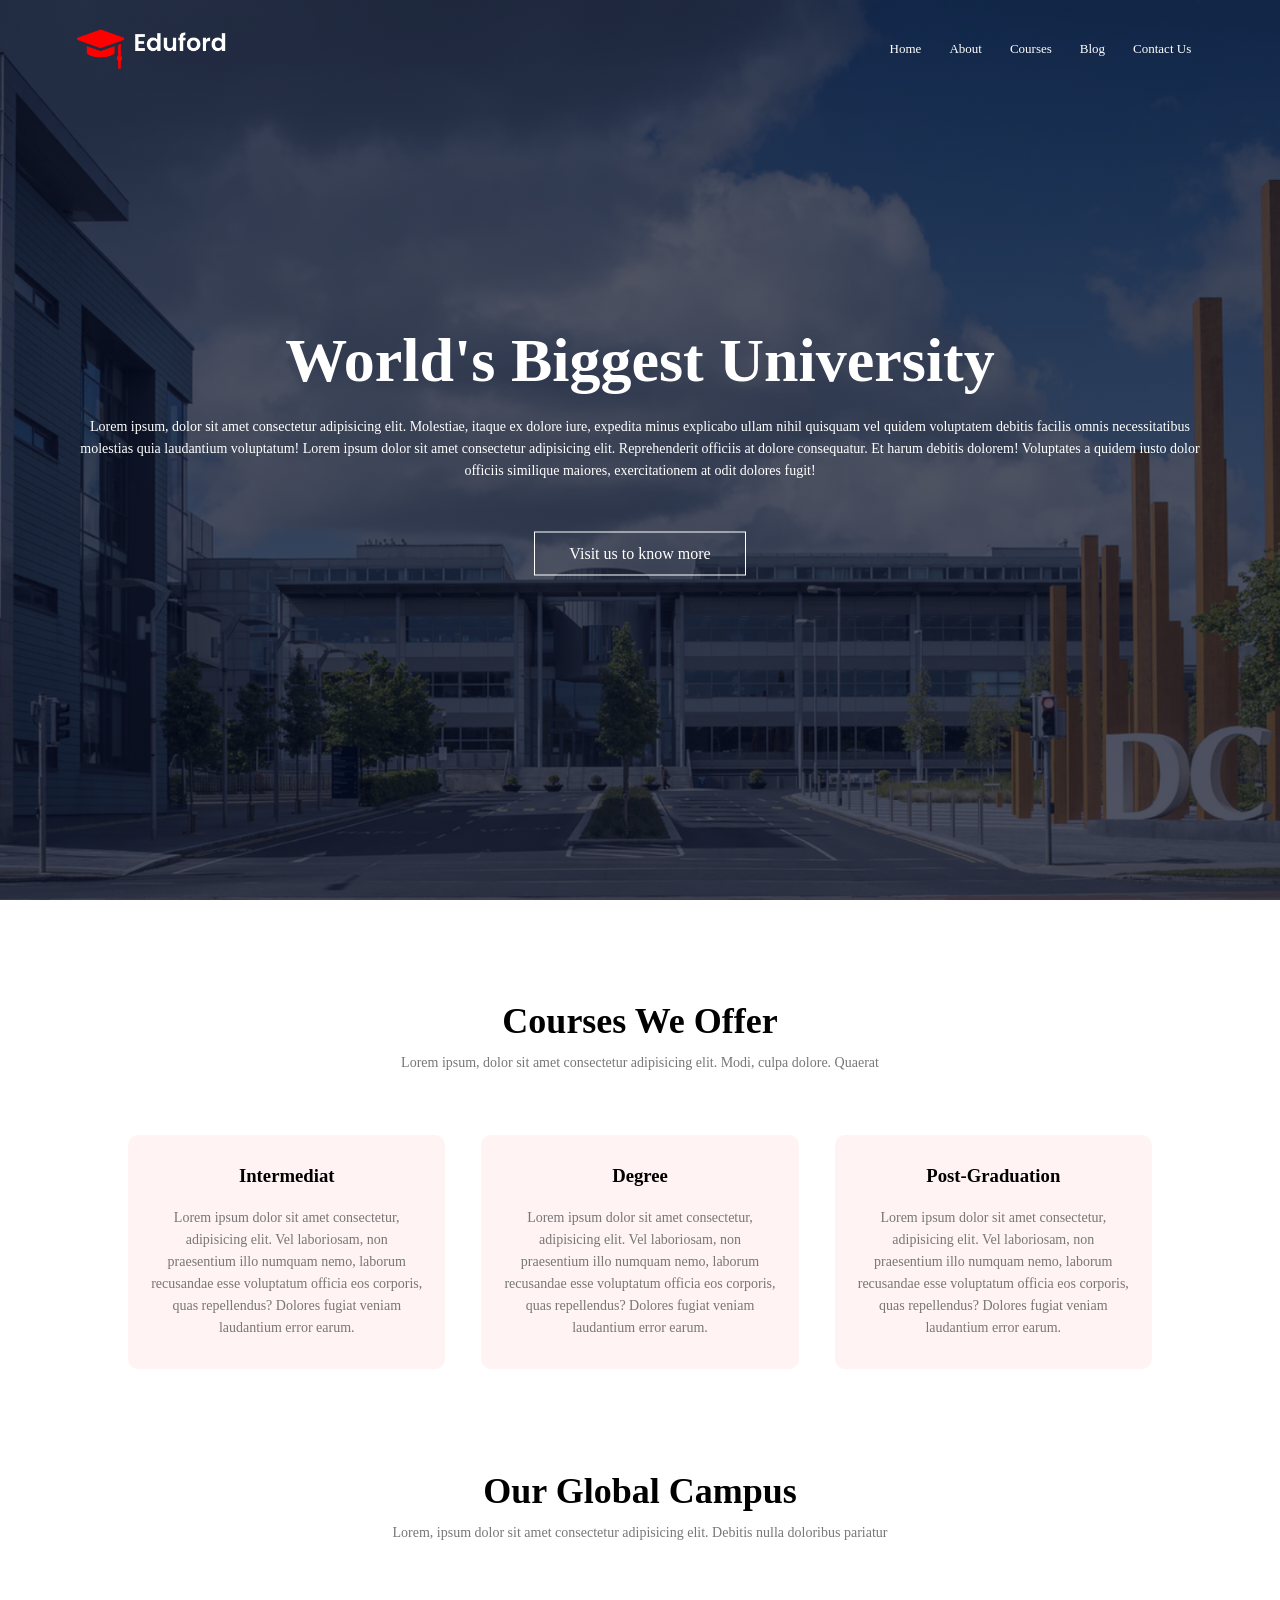
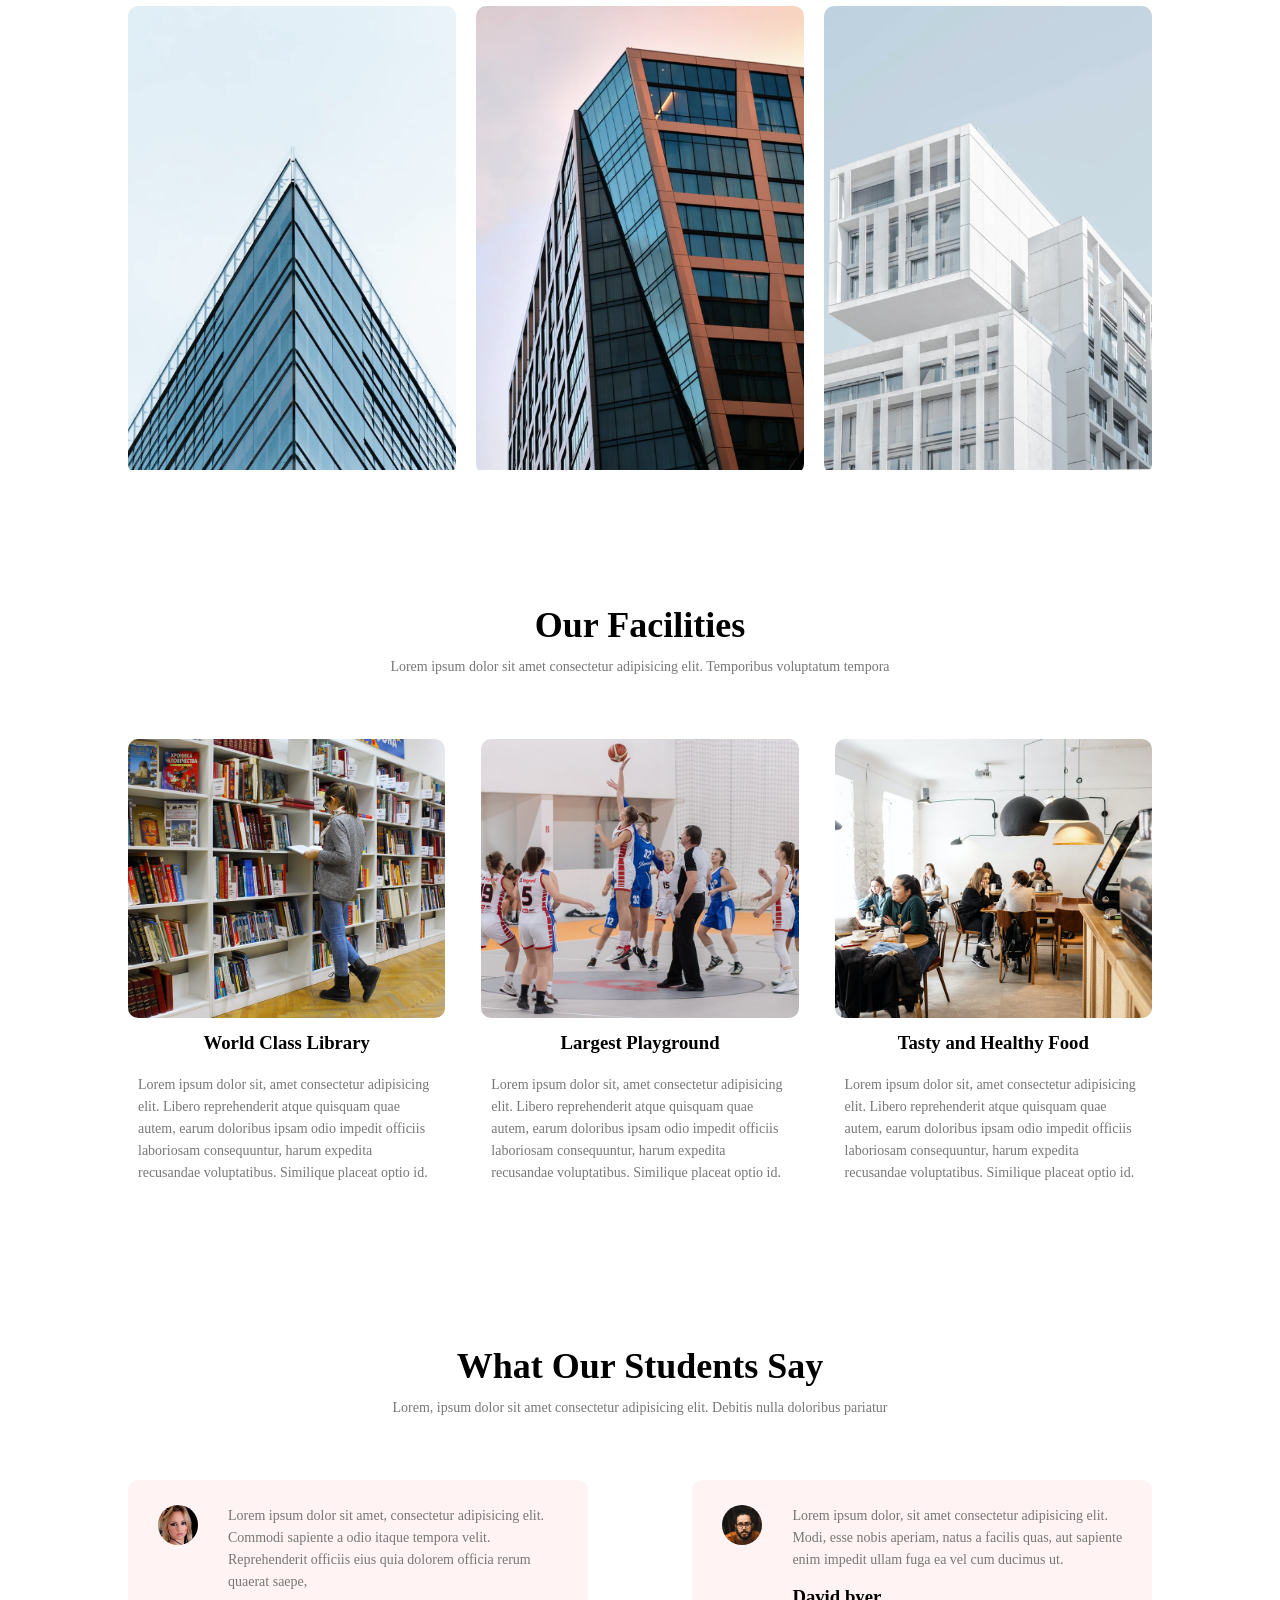
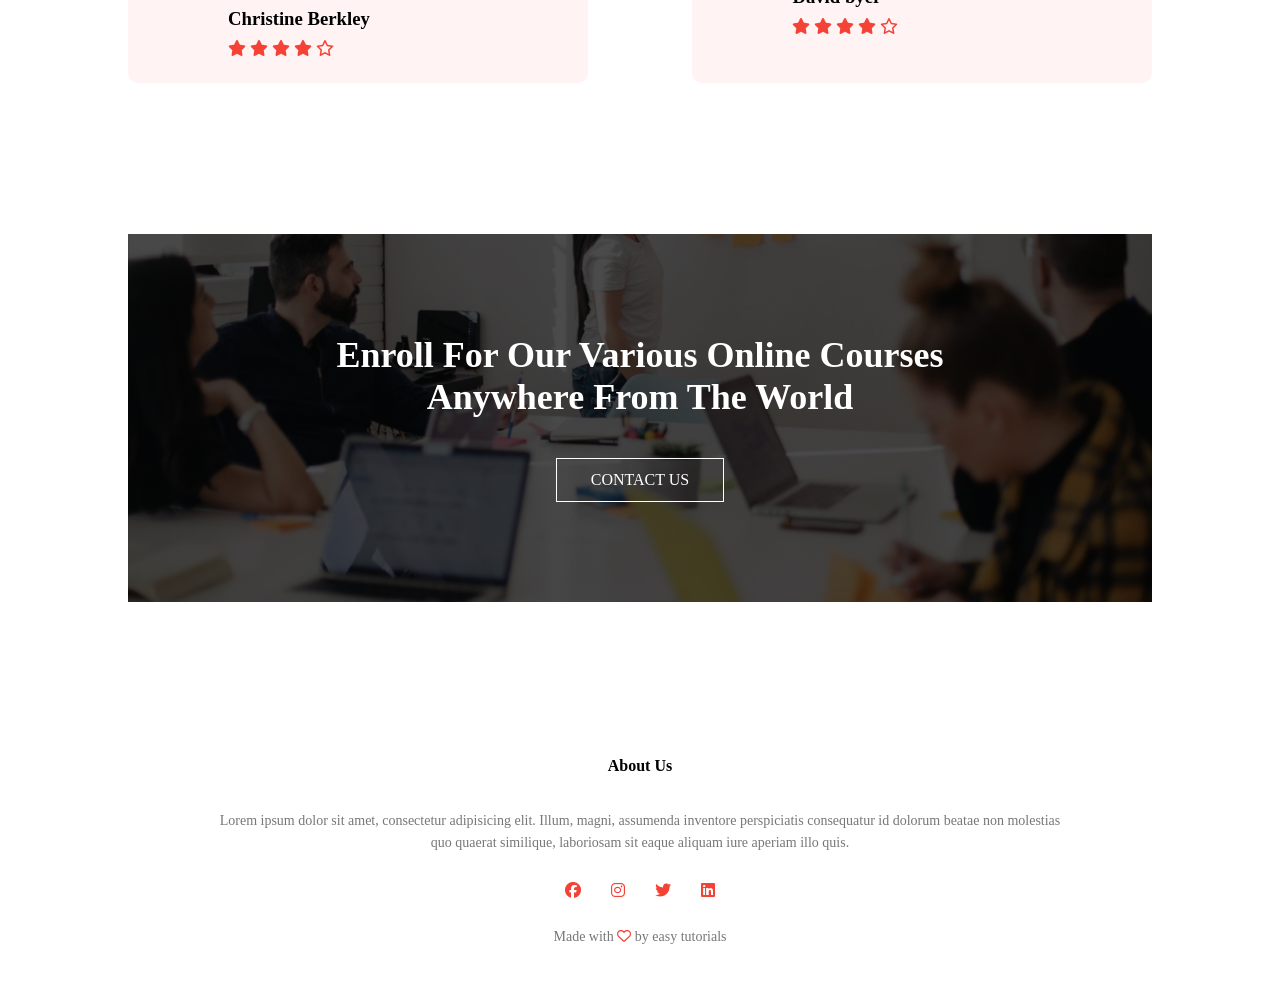
<file: index.html>
<!DOCTYPE html>
<html lang="en">
<head>
    <meta charset="UTF-8">
    <meta name="viewport" content="width=device-width, initial-scale=1.0">
    <title>Document</title>
    <link rel="stylesheet" href="https://cdnjs.cloudflare.com/ajax/libs/font-awesome/6.5.0/css/all.min.css">
    <link rel="stylesheet" href="style.css">
    
</head>
<body>
    <section class="header">
        <nav>
            <a href="index.html"><img src="./img/logo.png" alt=""></a>
            <div class="nav-links">
                 <i class="fa-solid fa-xmark" onclick="hideMenu()"></i>
                <ul>
                    <li><a href="index.html">Home</a></li>
                    <li><a href="about.html">About</a></li>
                    <li><a href="course.html">Courses</a></li>
                    <li><a href="blog.html">Blog</a></li>
                    <li><a href="contact.html">Contact Us</a></li>
                </ul>
            </div>
            <i class="fa-solid fa-bars" onclick="showMenu()"></i>
        </nav>
        <div class="text-box">
            <h1>World's Biggest University</h1>
            <p>Lorem ipsum, dolor sit amet consectetur adipisicing elit. Molestiae, itaque ex dolore iure, expedita minus explicabo ullam nihil quisquam vel quidem voluptatem debitis facilis omnis necessitatibus molestias quia laudantium voluptatum! Lorem ipsum dolor sit amet consectetur adipisicing elit. Reprehenderit officiis at dolore consequatur. Et harum debitis dolorem! Voluptates a quidem iusto dolor officiis similique maiores, exercitationem at odit dolores fugit!</p>
            <a href="" class="btn">Visit us to know more</a>
        </div>

    </section>
    <section class="courses">
        <h1>Courses We Offer</h1>
        <p>Lorem ipsum, dolor sit amet consectetur adipisicing elit. Modi, culpa dolore. Quaerat </p>
        <div class="row">
            <div class="course-col">
                <h3>Intermediat</h3>
                <p>Lorem ipsum dolor sit amet consectetur, adipisicing elit. Vel laboriosam, non praesentium illo numquam nemo, laborum recusandae esse voluptatum officia eos corporis, quas repellendus? Dolores fugiat veniam laudantium error earum.</p>
            </div>
            <div class="course-col">
                <h3>Degree</h3>
                <p>Lorem ipsum dolor sit amet consectetur, adipisicing elit. Vel laboriosam, non praesentium illo numquam nemo, laborum recusandae esse voluptatum officia eos corporis, quas repellendus? Dolores fugiat veniam laudantium error earum.</p>
            </div>
            <div class="course-col">
                <h3>Post-Graduation</h3>
                <p>Lorem ipsum dolor sit amet consectetur, adipisicing elit. Vel laboriosam, non praesentium illo numquam nemo, laborum recusandae esse voluptatum officia eos corporis, quas repellendus? Dolores fugiat veniam laudantium error earum.</p>
            </div>
        </div>
    </section>
    <section class="campus">
        <h1>Our Global Campus</h1>
        <p>Lorem, ipsum dolor sit amet consectetur adipisicing elit. Debitis nulla doloribus pariatur</p>
        <div class="row">
            <div class="campus-col">
                <img src="./img/london.png" alt="">
                <div class="layer">
                    <h3>LONDON</h3>
                </div>
            </div>
            <div class="campus-col">
                <img src="./img/newyork.png" alt="">
                <div class="layer">
                    <h3>NEW YORK</h3>
                </div>
            </div>
            <div class="campus-col">
                <img src="./img/washington.png" alt="">
                <div class="layer">
                    <h3>WASHINGTON</h3>
                </div>
            </div>
        </div>
    </section>
    <section class="facilities">
        <h1>Our Facilities</h1>
        <p>Lorem ipsum dolor sit amet consectetur adipisicing elit. Temporibus voluptatum tempora </p>

        <div class="row">
            <div class="facilities-col">
                <img src="./img/library.png" alt="">
                <h3>World Class Library</h3>
                <p>Lorem ipsum dolor sit, amet consectetur adipisicing elit. Libero reprehenderit atque quisquam quae autem, earum doloribus ipsam odio impedit officiis laboriosam consequuntur, harum expedita recusandae voluptatibus. Similique placeat optio id.</p>
            </div>
            <div class="facilities-col">
                <img src="./img/basketball.png" alt="">
                <h3>Largest Playground</h3>
                <p>Lorem ipsum dolor sit, amet consectetur adipisicing elit. Libero reprehenderit atque quisquam quae autem, earum doloribus ipsam odio impedit officiis laboriosam consequuntur, harum expedita recusandae voluptatibus. Similique placeat optio id.</p>
            </div>
            <div class="facilities-col">
                <img src="./img/cafeteria.png" alt="">
                <h3>Tasty and Healthy Food</h3>
                <p>Lorem ipsum dolor sit, amet consectetur adipisicing elit. Libero reprehenderit atque quisquam quae autem, earum doloribus ipsam odio impedit officiis laboriosam consequuntur, harum expedita recusandae voluptatibus. Similique placeat optio id.</p>
            </div>
        </div>
    </section>
    <section class="testimonial">
          <h1>What Our Students Say</h1>
        <p>Lorem, ipsum dolor sit amet consectetur adipisicing elit. Debitis nulla doloribus pariatur</p>
        <div class="row">
            <div class="testimonial-col">
                <img src="./img/user1.jpg" alt="">
                <div>
                    <p>Lorem ipsum dolor sit amet, consectetur adipisicing elit. Commodi sapiente a odio itaque tempora velit. Reprehenderit officiis eius quia dolorem officia rerum quaerat saepe,</p>
                    <h3>Christine Berkley</h3>
                    <i class="fa-solid fa-star"></i>
                    <i class="fa-solid fa-star"></i>
                    <i class="fa-solid fa-star"></i>
                    <i class="fa-solid fa-star"></i>
                    <i class="fa-regular fa-star"></i>
                </div>
                
            </div>
            <div class="testimonial-col">
                <img src="./img/user2.jpg" alt="">
                <div>
                    <p>Lorem ipsum dolor, sit amet consectetur adipisicing elit. Modi, esse nobis aperiam, natus a facilis quas, aut sapiente enim impedit ullam fuga ea vel cum ducimus ut.</p>
                    <h3>David byer</h3>
                     <i class="fa-solid fa-star"></i>
                    <i class="fa-solid fa-star"></i>
                    <i class="fa-solid fa-star"></i>
                    <i class="fa-solid fa-star"></i>
                    <i class="fa-regular fa-star"></i>
                </div> 
            </div>
        </div>
    </section>
    <section class="cta">
        <h1>Enroll For Our Various Online Courses <br>Anywhere From The World</h1>
        <a href="" class="btn">CONTACT US</a>
    </section>
    <section class="footer">
        <h4>About Us</h4>
        <p>Lorem ipsum dolor sit amet, consectetur adipisicing elit. Illum, magni, assumenda inventore perspiciatis consequatur id dolorum beatae non molestias <br> quo quaerat similique, laboriosam sit eaque aliquam iure aperiam illo quis.</p>
        <div class="icons"> 
            <i class="fa-brands fa-facebook"></i>
            <i class="fa-brands fa-instagram"></i>
            <i class="fa-brands fa-twitter"></i>
            <i class="fa-brands fa-linkedin"></i>
        </div>
        <p>Made with <i class="fa-regular fa-heart"></i> by easy tutorials</p>

    </section>
    <script>
    var navLinks = document.querySelector(".nav-links");

    function showMenu(){
        navLinks.style.right = "0";
    }

    function hideMenu(){
        navLinks.style.right = "-200px";
    }
</script>
    
</body>
</html>
</file>
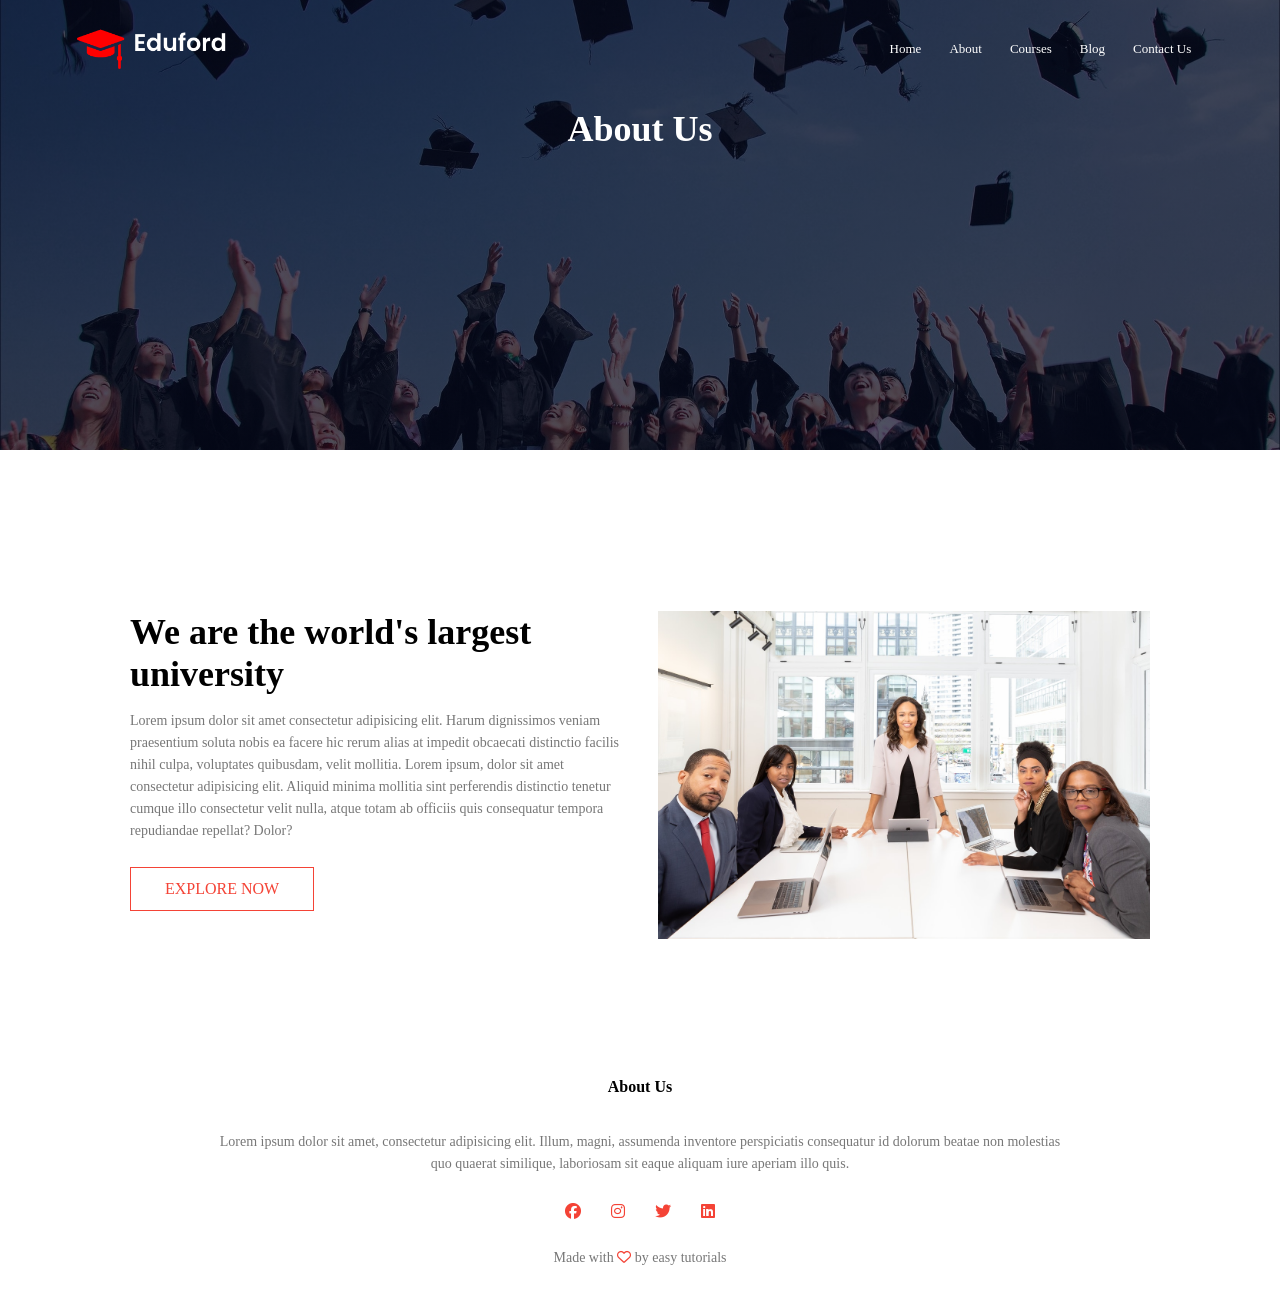
<file: about.html>
<!DOCTYPE html>
<html lang="en">
<head>
    <meta charset="UTF-8">
    <meta name="viewport" content="width=device-width, initial-scale=1.0">
    <title>Document</title>
    <link rel="stylesheet" href="https://cdnjs.cloudflare.com/ajax/libs/font-awesome/6.5.0/css/all.min.css">
    <link rel="stylesheet" href="style.css">
</head>
<body>
    <section class="sub-header">
        <nav>
            <a href="index.html"><img src="./img/logo.png" alt=""></a>
            <div class="nav-links">
                 <i class="fa-solid fa-xmark" onclick="hideMenu()"></i>
                <ul>
                    <li><a href="index.html">Home</a></li>
                    <li><a href="about.html">About</a></li>
                    <li><a href="course.html">Courses</a></li>
                    <li><a href="blog.html">Blog</a></li>
                    <li><a href="contact.html">Contact Us</a></li>
                </ul>
            </div>
            <i class="fa-solid fa-bars" onclick="showMenu()"></i>
        </nav>
       <h1>About Us</h1>

    </section>

    <section class="about-us">
        <div class="row">
            <div class="about-col">
                <h1>We are the world's largest university</h1>
                <p>Lorem ipsum dolor sit amet consectetur adipisicing elit. Harum dignissimos veniam praesentium soluta nobis ea facere hic rerum alias at impedit obcaecati distinctio facilis nihil culpa, voluptates quibusdam, velit mollitia. Lorem ipsum, dolor sit amet consectetur adipisicing elit. Aliquid minima mollitia sint perferendis distinctio tenetur cumque illo consectetur velit nulla, atque totam ab officiis quis consequatur tempora repudiandae repellat? Dolor?</p>
                <a href="" class="btn red-btn">EXPLORE NOW</a>
            </div>
            <div class="about-col">
                <img src="./img/about.jpg" alt="">
            </div>
        </div>
    </section>

      <section class="footer">
        <h4>About Us</h4>
        <p>Lorem ipsum dolor sit amet, consectetur adipisicing elit. Illum, magni, assumenda inventore perspiciatis consequatur id dolorum beatae non molestias <br> quo quaerat similique, laboriosam sit eaque aliquam iure aperiam illo quis.</p>
        <div class="icons"> 
            <i class="fa-brands fa-facebook"></i>
            <i class="fa-brands fa-instagram"></i>
            <i class="fa-brands fa-twitter"></i>
            <i class="fa-brands fa-linkedin"></i>
        </div>
        <p>Made with <i class="fa-regular fa-heart"></i> by easy tutorials</p>

    </section>

     <script>
    var navLinks = document.querySelector(".nav-links");

    function showMenu(){
        navLinks.style.right = "0";
    }

    function hideMenu(){
        navLinks.style.right = "-200px";
    }
</script>
    
    
</body>
</html>
</file>
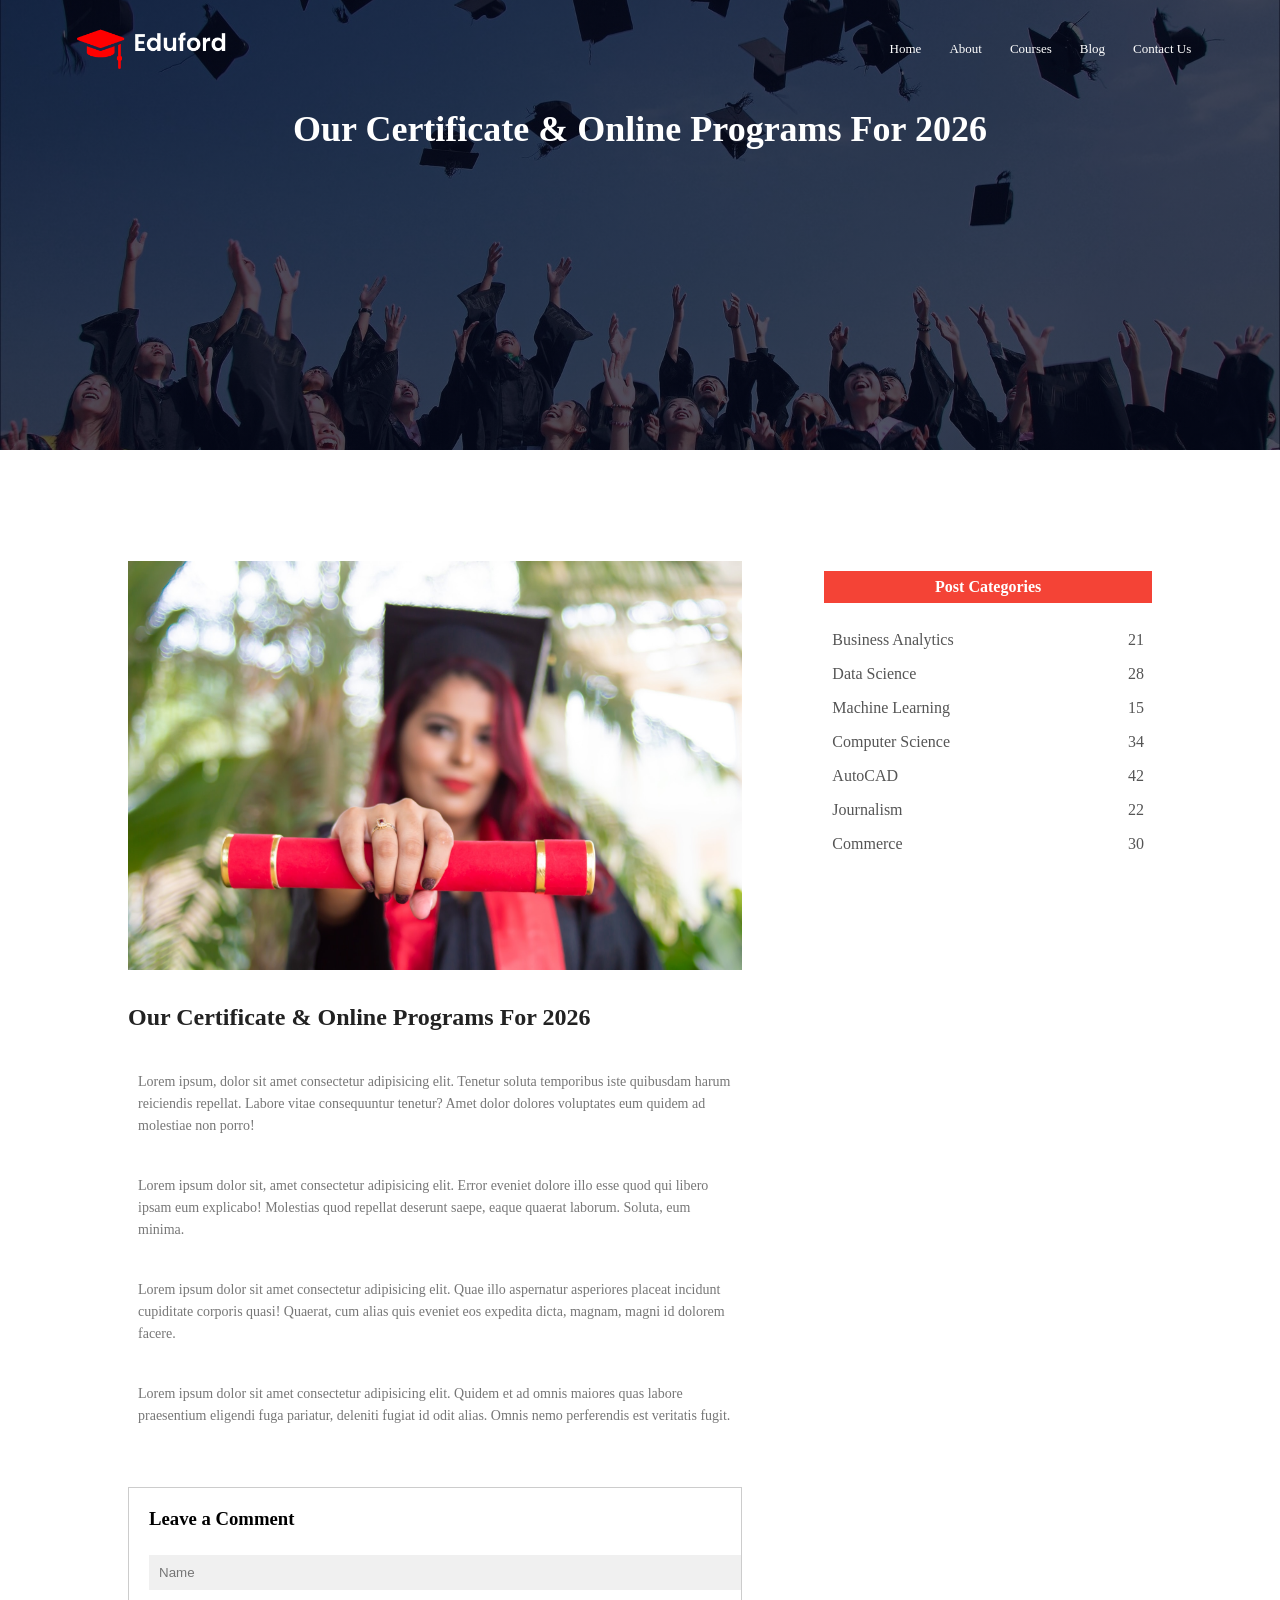
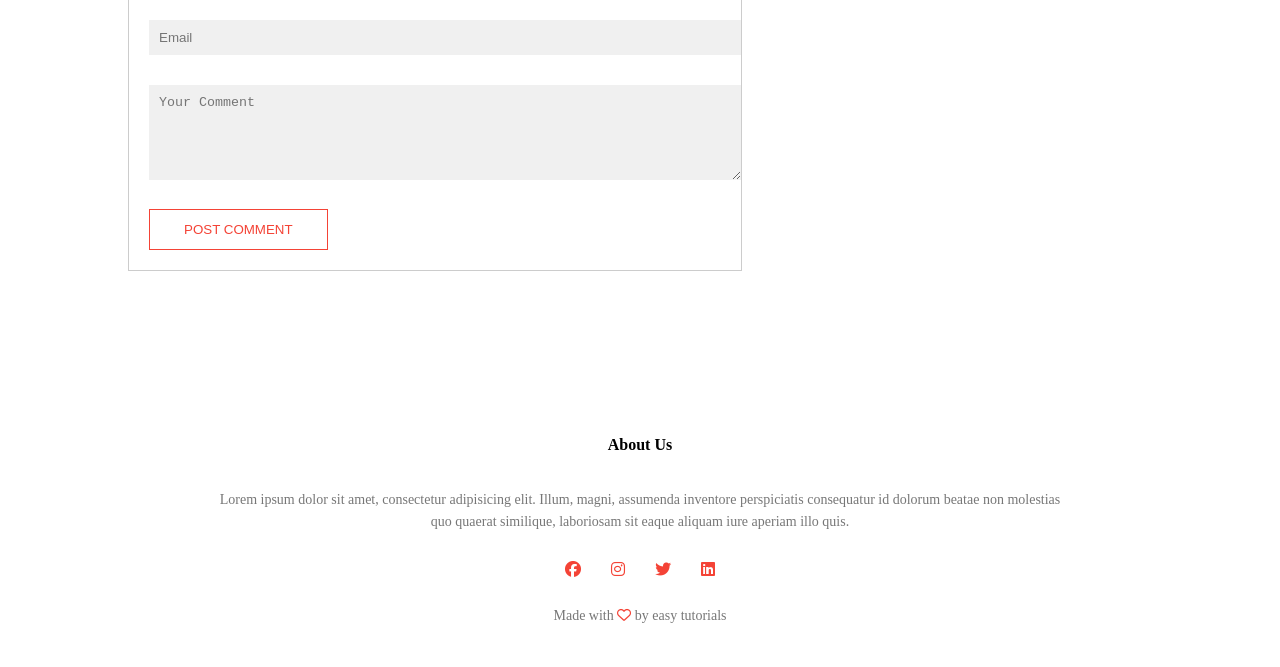
<file: blog.html>
<!DOCTYPE html>
<html lang="en">
<head>
    <meta charset="UTF-8">
    <meta name="viewport" content="width=device-width, initial-scale=1.0">
    <title>Document</title>
    <link rel="stylesheet" href="https://cdnjs.cloudflare.com/ajax/libs/font-awesome/6.5.0/css/all.min.css">
    <link rel="stylesheet" href="style.css">
</head>
<body>
     <section class="sub-header">
        <nav>
            <a href="index.html"><img src="./img/logo.png" alt=""></a>
            <div class="nav-links">
                 <i class="fa-solid fa-xmark" onclick="hideMenu()"></i>
                <ul>
                    <li><a href="index.html">Home</a></li>
                    <li><a href="about.html">About</a></li>
                    <li><a href="course.html">Courses</a></li>
                    <li><a href="blog.html">Blog</a></li>
                    <li><a href="contact.html">Contact Us</a></li>
                </ul>
            </div>
            <i class="fa-solid fa-bars" onclick="showMenu()"></i>
        </nav>
       <h1>Our Certificate & Online Programs For 2026</h1>
    </section>
     <section class="blog-content">
        <div class="row">
            <div class="blog-left">
                <img src="./img/certificate.jpg" alt="">
                <h2>Our Certificate & Online Programs For 2026</h2>
                <p>Lorem ipsum, dolor sit amet consectetur adipisicing elit. Tenetur soluta temporibus iste quibusdam harum reiciendis repellat. Labore vitae consequuntur tenetur? Amet dolor dolores voluptates eum quidem ad molestiae non porro!</p>
                <br>
                <p>Lorem ipsum dolor sit, amet consectetur adipisicing elit. Error eveniet dolore illo esse quod qui libero ipsam eum explicabo! Molestias quod repellat deserunt saepe, eaque quaerat laborum. Soluta, eum minima.</p>
                <br>
                <p>Lorem ipsum dolor sit amet consectetur adipisicing elit. Quae illo aspernatur asperiores placeat incidunt cupiditate corporis quasi! Quaerat, cum alias quis eveniet eos expedita dicta, magnam, magni id dolorem facere.</p>
                <br>
                <p>Lorem ipsum dolor sit amet consectetur adipisicing elit. Quidem et ad omnis maiores quas labore praesentium eligendi fuga pariatur, deleniti fugiat id odit alias. Omnis nemo perferendis est veritatis fugit.</p>


                <div class="comment-box">
                    <h3>Leave a Comment</h3>
                    <form class="comment-form">
                        <input type="text" placeholder="Name">
                        <input type="email" placeholder="Email">
                        <textarea rows="5" placeholder="Your Comment"></textarea>
                        <button type="submit" class="btn red-btn">POST COMMENT</button>
                    </form>
                </div>
            </div>
            <div class="blog-right">
                <h3>Post Categories</h3>
                <div>
                    <span>Business Analytics</span>
                    <span>21</span>
                </div>
        
                <div>
                    <span>Data Science</span>
                    <span>28</span>
                </div>
                <div>
                    <span>Machine Learning</span>
                    <span>15</span>
                </div>
                <div>
                    <span>Computer Science</span>
                    <span>34</span>
                </div>
                <div>
                    <span>AutoCAD</span>
                    <span>42</span>
                </div>
                 <div>
                    <span>Journalism</span>
                    <span>22</span>
                </div>
                 <div>
                    <span>Commerce</span>
                    <span>30</span>
                </div>
                
            </div>
        </div>
    </section>

      <section class="footer">
        <h4>About Us</h4>
        <p>Lorem ipsum dolor sit amet, consectetur adipisicing elit. Illum, magni, assumenda inventore perspiciatis consequatur id dolorum beatae non molestias <br> quo quaerat similique, laboriosam sit eaque aliquam iure aperiam illo quis.</p>
        <div class="icons"> 
            <i class="fa-brands fa-facebook"></i>
            <i class="fa-brands fa-instagram"></i>
            <i class="fa-brands fa-twitter"></i>
            <i class="fa-brands fa-linkedin"></i>
        </div>
        <p>Made with <i class="fa-regular fa-heart"></i> by easy tutorials</p>

    </section>
   

     <script>
    var navLinks = document.querySelector(".nav-links");

    function showMenu(){
        navLinks.style.right = "0";
    }

    function hideMenu(){
        navLinks.style.right = "-200px";
    }
    </script>

    
</body>
</html>
</file>
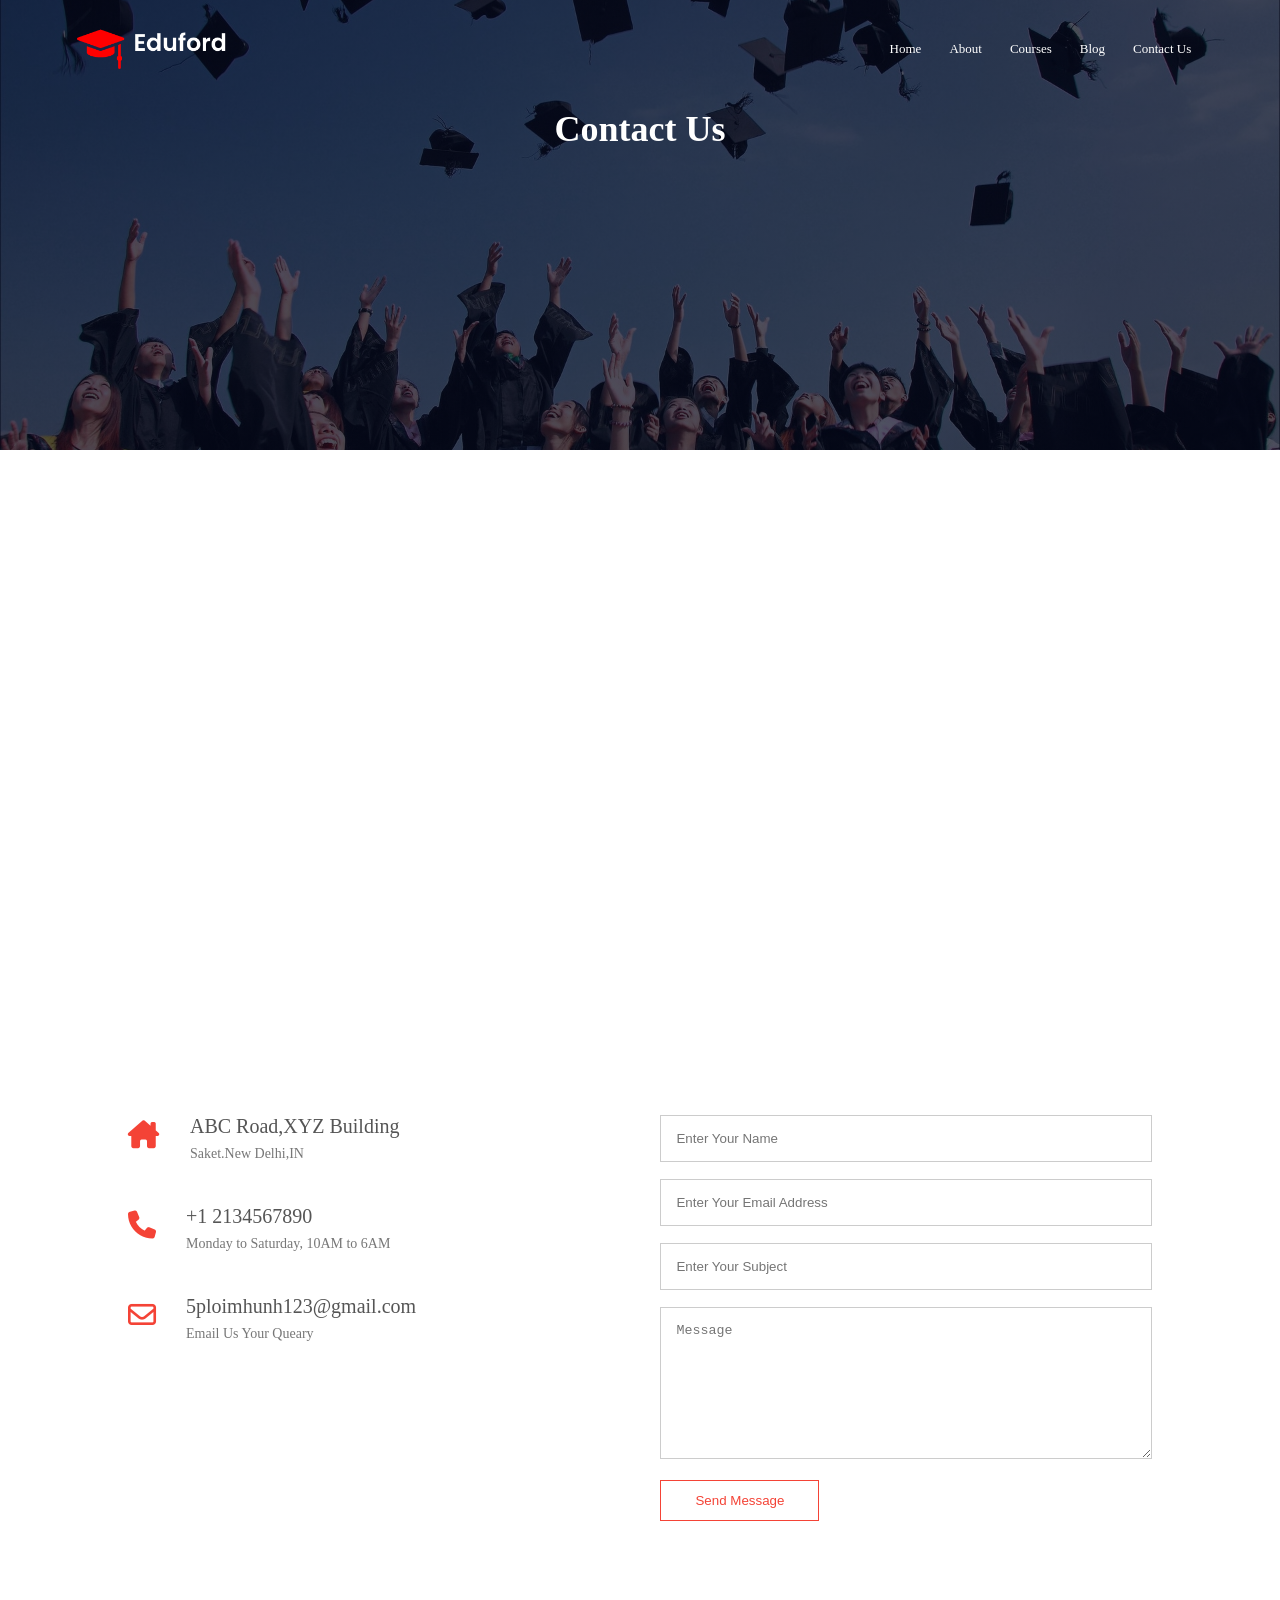
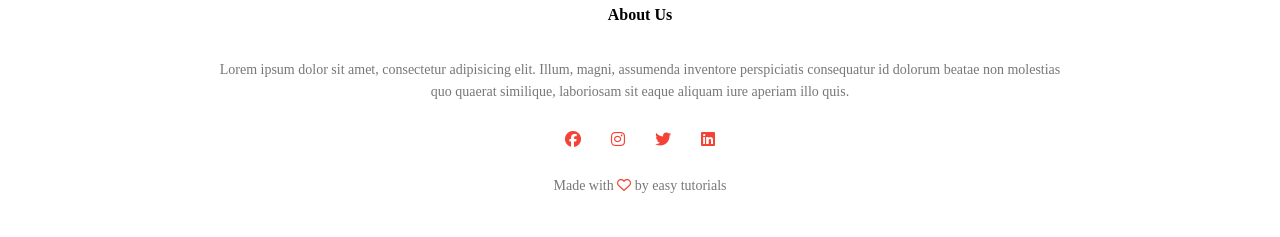
<file: contact.html>
<!DOCTYPE html>
<html lang="en">
<head>
    <meta charset="UTF-8">
    <meta name="viewport" content="width=device-width, initial-scale=1.0">
    <title>Document</title>
      <link rel="stylesheet" href="https://cdnjs.cloudflare.com/ajax/libs/font-awesome/6.5.0/css/all.min.css">
    <link rel="stylesheet" href="style.css">
</head>
<body>
      <section class="sub-header">
        <nav>
            <a href="index.html"><img src="./img/logo.png" alt=""></a>
            <div class="nav-links">
                 <i class="fa-solid fa-xmark" onclick="hideMenu()"></i>
                <ul>
                    <li><a href="index.html">Home</a></li>
                    <li><a href="about.html">About</a></li>
                    <li><a href="contact.html">Courses</a></li>
                    <li><a href="blog.html">Blog</a></li>
                    <li><a href="contact.html">Contact Us</a></li>
                </ul>
            </div>
            <i class="fa-solid fa-bars" onclick="showMenu()"></i>
        </nav>
       <h1>Contact Us</h1>
    </section>
    <section class="location">
        <iframe src="https://www.google.com/maps/embed?pb=!1m18!1m12!1m3!1d6664.17359294126!2d77.203774392447!3d28.523547902897402!2m3!1f0!2f0!3f0!3m2!1i1024!2i768!4f13.1!3m3!1m2!1s0x390ce1f0dd053fdd%3A0x97d95c1a5860139f!2sSaket%2C%20New%20Delhi%2C%20Delhi!5e1!3m2!1sen!2sin!4v1774985553974!5m2!1sen!2sin" width="600" height="450" style="border:0;" allowfullscreen="" loading="lazy" referrerpolicy="no-referrer-when-downgrade"></iframe>
    </section>

    <section class="contact-us">
        <div class="row">
            <div class="contact-col">
                <div>
                   <i class="fa-solid fa-house-chimney"></i>
                    <span>
                        <h5>ABC Road,XYZ Building</h5>
                        <p>Saket.New Delhi,IN</p>
                    </span>
                </div>
                <div>
                    <i class="fa-solid fa-phone"></i>
                    <span>
                        <h5>+1 2134567890</h5>
                        <p>Monday to Saturday, 10AM to 6AM</p>
                    </span>
            </div>
            <div>
                    <i class="fa-regular fa-envelope"></i>
                    <span>
                        <h5>5ploimhunh123@gmail.com</h5>
                        <p>Email Us Your Queary</p>
                    </span>
                </div>
            </div> 
            <div class="contact-col">
                <form action="">
                <input type="text" placeholder="Enter Your Name" required>
                <input type="email" placeholder="Enter Your Email Address" required>
                <input type="text" placeholder="Enter Your Subject" required>
                <textarea rows="8" placeholder="Message" required></textarea>
                <button type="submit" class="btn red-btn">Send Message</button>
                </form>
            </div>


    </section>

      <section class="footer">
        <h4>About Us</h4>
        <p>Lorem ipsum dolor sit amet, consectetur adipisicing elit. Illum, magni, assumenda inventore perspiciatis consequatur id dolorum beatae non molestias <br> quo quaerat similique, laboriosam sit eaque aliquam iure aperiam illo quis.</p>
        <div class="icons"> 
            <i class="fa-brands fa-facebook"></i>
            <i class="fa-brands fa-instagram"></i>
            <i class="fa-brands fa-twitter"></i>
            <i class="fa-brands fa-linkedin"></i>
        </div>
        <p>Made with <i class="fa-regular fa-heart"></i> by easy tutorials</p>

    </section>

     <script>
    var navLinks = document.querySelector(".nav-links");

    function showMenu(){
        navLinks.style.right = "0";
    }

    function hideMenu(){
        navLinks.style.right = "-200px";
    }
</script>
</body>
</html>
</file>
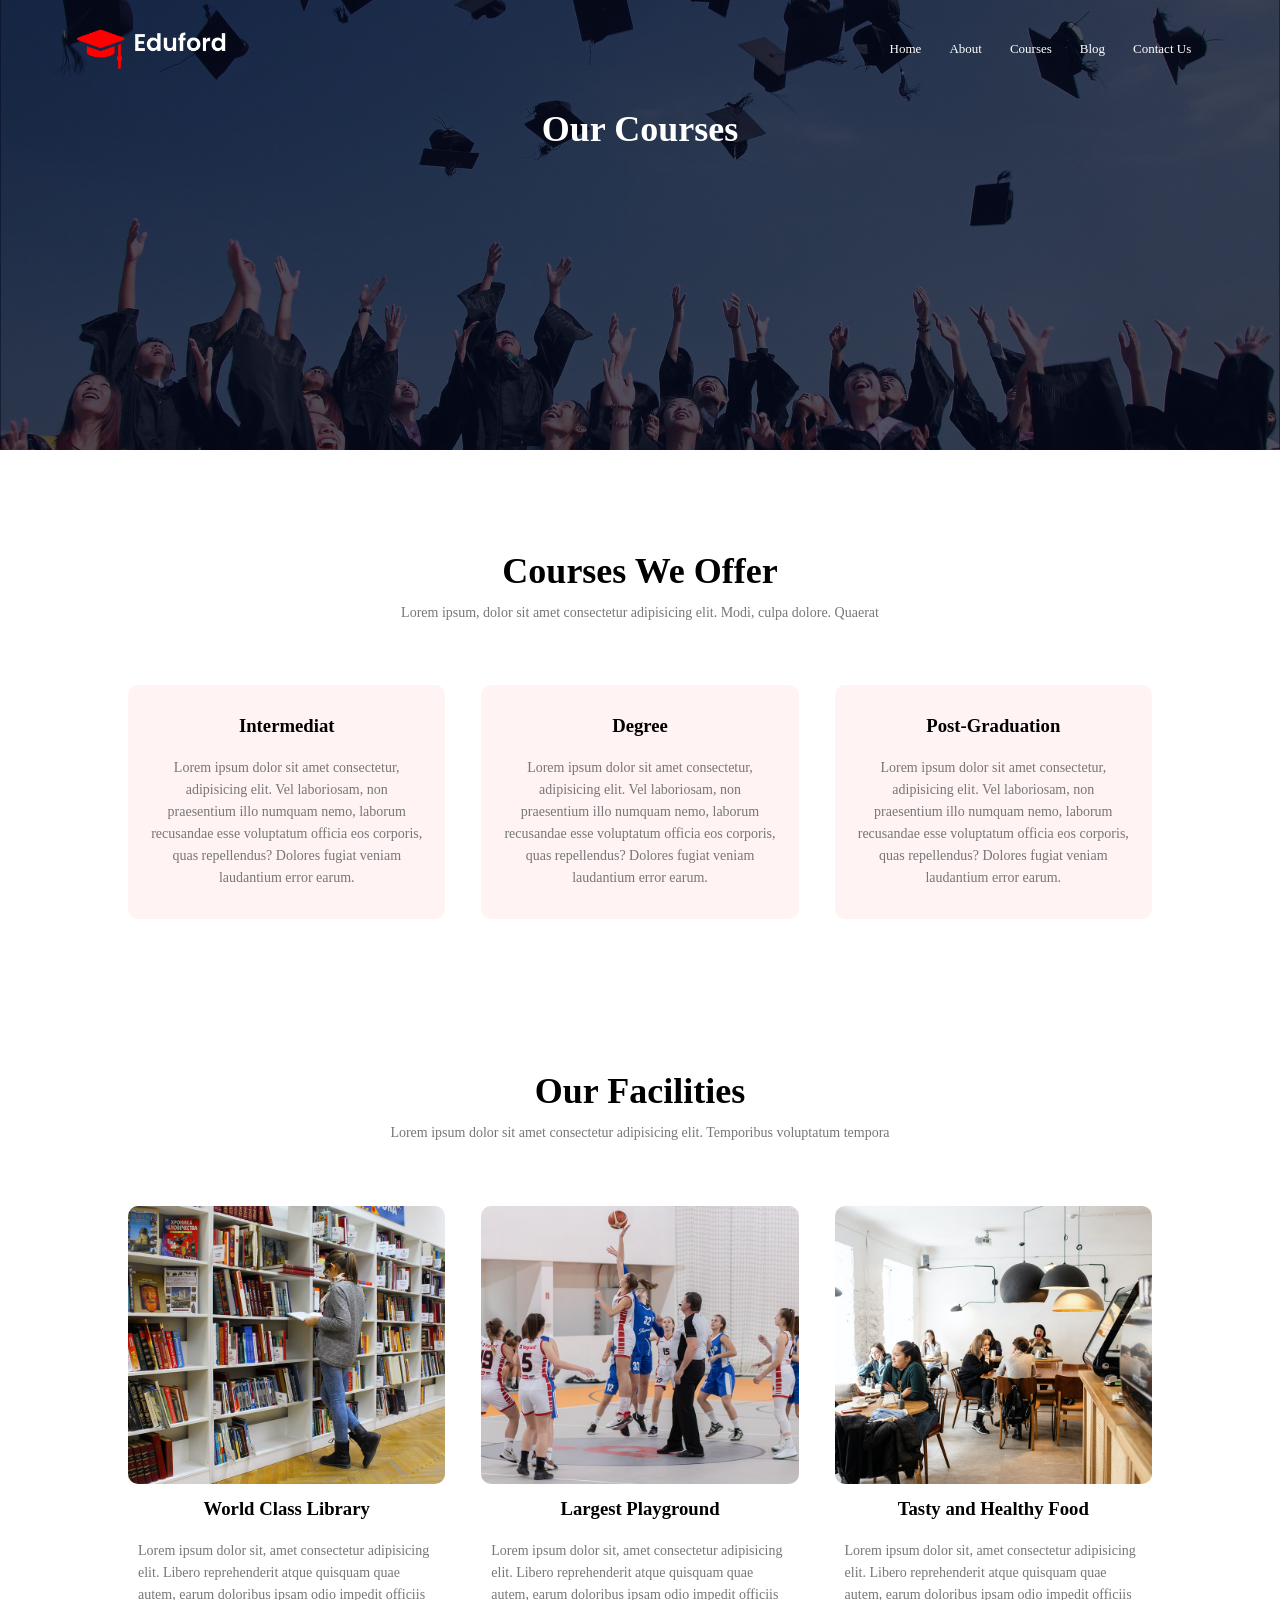
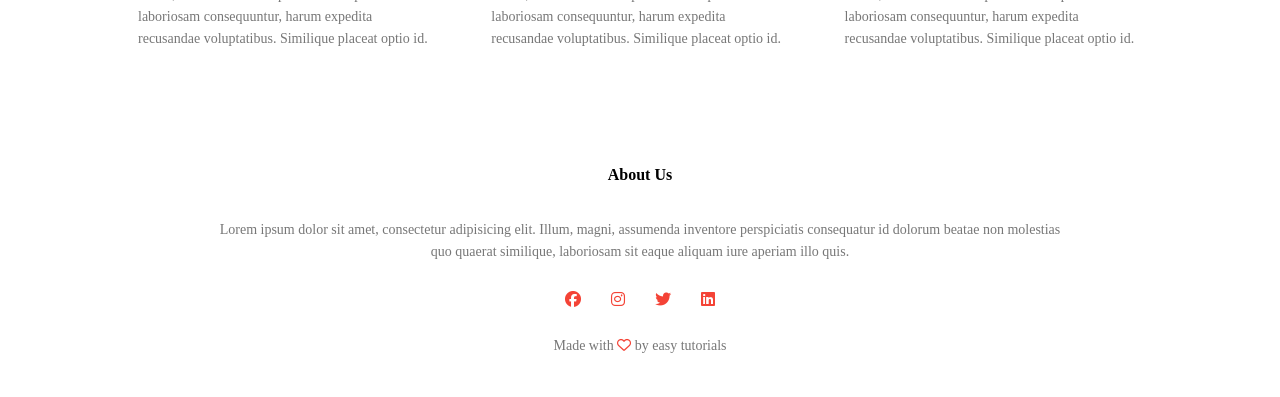
<file: course.html>
<!DOCTYPE html>
<html lang="en">
<head>
    <meta charset="UTF-8">
    <meta name="viewport" content="width=device-width, initial-scale=1.0">
    <title>Document</title>
     <link rel="stylesheet" href="https://cdnjs.cloudflare.com/ajax/libs/font-awesome/6.5.0/css/all.min.css">
    <link rel="stylesheet" href="style.css">
</head>
<body>
     <section class="sub-header">
        <nav>
            <a href="index.html"><img src="./img/logo.png" alt=""></a>
            <div class="nav-links">
                 <i class="fa-solid fa-xmark" onclick="hideMenu()"></i>
                <ul>
                    <li><a href="index.html">Home</a></li>
                    <li><a href="about.html">About</a></li>
                    <li><a href="course.html">Courses</a></li>
                    <li><a href="blog.html">Blog</a></li>
                    <li><a href="contact.html">Contact Us</a></li>
                </ul>
            </div>
            <i class="fa-solid fa-bars" onclick="showMenu()"></i>
        </nav>
       <h1>Our Courses</h1>
    </section>
    <section class="courses">
        <h1>Courses We Offer</h1>
        <p>Lorem ipsum, dolor sit amet consectetur adipisicing elit. Modi, culpa dolore. Quaerat </p>
        <div class="row">
            <div class="course-col">
                <h3>Intermediat</h3>
                <p>Lorem ipsum dolor sit amet consectetur, adipisicing elit. Vel laboriosam, non praesentium illo numquam nemo, laborum recusandae esse voluptatum officia eos corporis, quas repellendus? Dolores fugiat veniam laudantium error earum.</p>
            </div>
            <div class="course-col">
                <h3>Degree</h3>
                <p>Lorem ipsum dolor sit amet consectetur, adipisicing elit. Vel laboriosam, non praesentium illo numquam nemo, laborum recusandae esse voluptatum officia eos corporis, quas repellendus? Dolores fugiat veniam laudantium error earum.</p>
            </div>
            <div class="course-col">
                <h3>Post-Graduation</h3>
                <p>Lorem ipsum dolor sit amet consectetur, adipisicing elit. Vel laboriosam, non praesentium illo numquam nemo, laborum recusandae esse voluptatum officia eos corporis, quas repellendus? Dolores fugiat veniam laudantium error earum.</p>
            </div>
        </div>
    </section>
     <section class="facilities">
        <h1>Our Facilities</h1>
        <p>Lorem ipsum dolor sit amet consectetur adipisicing elit. Temporibus voluptatum tempora </p>

        <div class="row">
            <div class="facilities-col">
                <img src="./img/library.png" alt="">
                <h3>World Class Library</h3>
                <p>Lorem ipsum dolor sit, amet consectetur adipisicing elit. Libero reprehenderit atque quisquam quae autem, earum doloribus ipsam odio impedit officiis laboriosam consequuntur, harum expedita recusandae voluptatibus. Similique placeat optio id.</p>
            </div>
            <div class="facilities-col">
                <img src="./img/basketball.png" alt="">
                <h3>Largest Playground</h3>
                <p>Lorem ipsum dolor sit, amet consectetur adipisicing elit. Libero reprehenderit atque quisquam quae autem, earum doloribus ipsam odio impedit officiis laboriosam consequuntur, harum expedita recusandae voluptatibus. Similique placeat optio id.</p>
            </div>
            <div class="facilities-col">
                <img src="./img/cafeteria.png" alt="">
                <h3>Tasty and Healthy Food</h3>
                <p>Lorem ipsum dolor sit, amet consectetur adipisicing elit. Libero reprehenderit atque quisquam quae autem, earum doloribus ipsam odio impedit officiis laboriosam consequuntur, harum expedita recusandae voluptatibus. Similique placeat optio id.</p>
            </div>
        </div>
    </section>

      <section class="footer">
        <h4>About Us</h4>
        <p>Lorem ipsum dolor sit amet, consectetur adipisicing elit. Illum, magni, assumenda inventore perspiciatis consequatur id dolorum beatae non molestias <br> quo quaerat similique, laboriosam sit eaque aliquam iure aperiam illo quis.</p>
        <div class="icons"> 
            <i class="fa-brands fa-facebook"></i>
            <i class="fa-brands fa-instagram"></i>
            <i class="fa-brands fa-twitter"></i>
            <i class="fa-brands fa-linkedin"></i>
        </div>
        <p>Made with <i class="fa-regular fa-heart"></i> by easy tutorials</p>

    </section>

     <script>
    var navLinks = document.querySelector(".nav-links");

    function showMenu(){
        navLinks.style.right = "0";
    }

    function hideMenu(){
        navLinks.style.right = "-200px";
    }
</script>
    
    
</body>
</html>
</file>
<file: style.css>
*{
    margin: 0;
    padding: 0;
}
.header{
    min-height: 100vh;
    width: 100%;
    background-image: linear-gradient(rgba(4,9,30,0.7),rgba(4,9,30,0.7)),url(./img/banner.png);
    /* background-color: ; */
    background-position: center;
    background-size: cover;
    position: relative;
}
nav{
    display: flex;
    padding: 2% 6%;
    justify-content: space-between;
    align-items: center;
}
nav img{
    width: 150px;
}
.nav-links{
    flex: 1;
    text-align: right;
}
.nav-links ul li{
    list-style: none;
    display: inline-block;
    padding: 8px 12px;
    position: relative;
}
.nav-links ul li a {
    color: #fff;
    text-decoration: none;
    font-size: 13px;
}
.nav-links ul li::after{
    content: "";
    width: 0%;
    height: 2px;
    background: #f44336;
    display: block;
    margin: auto;
    transition: 0.5s;

}
.nav-links ul li:hover::after{
    width: 100%;
}
.text-box{
    width: 90%;
    color: #fff;
    position: absolute;
    top: 50%;
    left: 50%;
    text-align: center;
    transform: translate(-50%, -50%);
}
.text-box h1{
    font-size: 62px;
}
.text-box p{
    margin: 10px 0px 40px;
    font-size: 14px;
    color: #fff;
}
.btn{
    text-decoration: none;
    display: inline-block;
    color: #fff;
    border: 1px solid #fff;
    padding: 12px 34px;
    font-family: 13px;
    background: transparent;
    position: relative;
    cursor: pointer;
}
.btn:hover{
    border: 1px solid #f44336;
    background: #f44336;
    transition: 1s;
}
nav .fa-solid{
    display: none;
}
@media(max-width: 700px){
    .text-box h1{
    font-size: 20px;
}
.nav-links ul li {
    display: block;
}
.nav-links{
    position: fixed;
    background: #f44336;
    height: 100vh;
    width: 200px;
    top: 0;
    right: -200px;
    text-align: left;
    z-index: 2;
    transition: 1s;
   
}
nav .fa-solid{
    display: block;
    color: #fff;
    margin: 10px;
    font-size: 22px;
    cursor: pointer;
}
.nav-links ul{
    padding: 30px;
}
.row{
    flex-direction: column;
}
.testimonial-col img{
    margin-left: 0;
    margin-right: 15px;
  

}
.cta h1{
    font-size: 18px;
}
.sub-header h1{
    font-size: 24px;
}

    
}
.courses{
    width: 80%;
    margin: auto;
    text-align: center;
    padding-top: 100px;
}
h1{
    font-size: 36px;
    font-weight: 600;

}
p{
    color: #777;
    font-size: 14px;
    font-weight: 300;
    line-height: 22px;
    padding: 10px;
}
.row{
    display: flex;
    margin-top: 5%;
    justify-content: space-between;
}
.course-col{
    flex-basis: 31%;
    background: #fff3f3;
    border-radius: 10px;
    margin-bottom: 5%;
    padding: 20px 12px;
    box-sizing: border-box;
    transition: 0.5s;
}
h3{
    text-align: center;
    font-family: 600;
    margin: 10px 0;
}
.course-col:hover{
    box-shadow: 0 0 20px 0px rgba(0,0,0,0.2);
}
.campus{
    width: 80%;
    margin: auto;
    text-align: center;
    padding-top: 50px;

}
.campus-col{
    flex-basis: 32%;
    border-radius: 10px;
    margin-bottom: 30px;
    position: relative;
    overflow: hidden;
}
.campus-col img{
    width: 100%;
}
.layer{
    background: transparent;
    height: 100%;
    width: 100%;
    position: absolute;
    top: 0;
    left: 0;
    transition: 0.5s;
}
.layer:hover{
    background: rgba(226,0,0,0.7);

}
.layer h3{
    width: 100%;
    font-weight: 500;
    color: #fff;
    font-size: 26px;
    bottom: 0;
    left: 50%;
    transform: translateX(-50%);
    position: absolute;
    opacity: 0;
    transition: 0.5s;
}
.layer:hover h3{
        bottom: 49%;
        opacity: 1;
}
.facilities{
    width: 80%;
    margin: auto;
    text-align: center;
    padding-top: 100px;
}
.facilities-col{
    flex-basis: 31%;
    border-radius: 10px;
    margin-bottom: 5%;
    text-align: left;
}
.facilities-col img{
    width: 100%;
    border-radius: 10px;
    transition: transform 0.3s ease; ;
}
.facilities-col img:hover{
    transform: scale(1.06);
    box-shadow: 0 0 20px 0px rgba(4, 3, 6, 0.2);
}
.testimonial{
    width: 80%;
    margin: auto;
    padding-top: 100px;
    text-align: center;
}
.testimonial-col{
    flex-basis: 40%;
    border-radius: 10px;
    margin-bottom: 5%;
    text-align: left;
    background: #fff3f3;
    padding: 25px;
    cursor: pointer;
    display: flex;
}
.testimonial-col img{
    height: 40px;
    margin-left: 5px;
    margin-right: 30px;
    border-radius: 50%;

}

.testimonial-col p{
    padding: 0;

}

.testimonial-col h3{
    margin-top: 15px;
    text-align: left;

}
.testimonial-col .fa-star{
    color: #f44336;
}
.cta{
    margin: 100px auto;
    width: 80%;
    background-image: linear-gradient(rgba(0,0,0,0.7), rgba(0,0,0,0.7)),url(./img/banner2.jpg);
    background-position: center;
    background-size: cover;
    text-align: center;
    padding: 100px 0;
}
.cta h1{
    color: #fff;
    margin-bottom: 40px;
    padding: 0;
}
.footer{
    width: 100%;
    text-align: center;
    padding: 30px 0;

}
.footer h4{
    margin-bottom: 25px;
    margin-top: 25px;
    font-weight: 600;
}
.icons .fa-brands{
    color: #f44336;
    margin: 0 13px;
    cursor: pointer;
    padding: 18px 0;
}
.fa-heart{
    color: #f44336;

}

.sub-header{
    height: 50vh;
    width: 100%;
    background-image: linear-gradient(rgba(4,9,30,0.7),rgba(4,9,30,0.7)), url(/img/background.jpg) ;
    background-position: center;
    background-size: cover;
    text-align: center;
    color: #fff;
}
.sub-header h1{
    margin-top: 10px;

}
.about-us{
    width: 80%;
    margin: auto;
    padding-top: 80px;
    padding-bottom: 50px;

}
.about-col{
    flex-basis: 48%;
    padding: 30px 2px;
}
.about-col img{
    width: 100%;
}
.about-col h1{
    padding-top: 0;

}
.about-col p{
    padding: 15px 0 25px;
    
}
.red-btn{
    border: 1px solid #f44336;
    background: transparent;
    color: #f44336;
}
.red-btn:hover{
    color: #fff;
}
.blog-content{
    width: 80%;
    margin: auto;
    padding: 60px 0;
}
.blog-left{
    flex-basis: 60%;
}
.blog-left img{
    width: 100%;
}
.blog-left h2{
    color: #222;
    font-weight: 600;
    margin: 30px 0;
}
.blog-right{
    flex-basis:32%;

}
.blog-right h3{
    background: #f44336;
    color: #fff;
    padding: 7px 0;
    font-size: 16px;
    margin-bottom: 20px;
     
}
.blog-right div{
    display: flex;
    align-items: center;
    justify-content: space-between;
    color: #555;
    padding: 8px;
    box-sizing: border-box;
}
.comment-box{
    border: 1px solid #ccc;
    margin: 50px 0;
    padding: 10px 20px;
}
.comment-box h3{
    text-align: left;
}
.comment-form input, 
.comment-form textarea{
    width: 100%;
    padding: 10px;
    margin: 15px 0;
    border: none;
    outline: none;
    background: #f0f0f0;
              
}
.comment-form button{
    margin: 10px 0;
}
.location{
    width: 80%;
    margin: auto;
    padding: 80px 0;
}
.location iframe{
    width: 100%;
}
.contact-us{
    width: 80%;
    margin: auto;

}
.contact-col{
    flex-basis: 48%;
    margin-bottom: 30px;
}
.contact-col div{
    display: flex;
    align-items: center;
    margin-bottom: 40px;

}
.contact-col div .fa-solid {
    font-size: 28px;
    margin-bottom: 10px;
    margin-right: 30px;
    color: #f44336;
}
.contact-col div .fa-regular{
     font-size: 28px;
    margin-bottom: 10px;
    margin-right: 30px;
    color: #f44336;

}
.contact-col div p{
    padding: 0;
}
.contact-col div h5{
    font-size: 20px;
    margin-bottom: 5px;
    color: #555;
    font-weight: 400;
}
.contact-col input, .contact-col textarea{
    width: 100%;
    padding: 15px;
    margin-bottom: 17px;
    outline: none;
    border: 1px solid #ccc;
    box-sizing: border-box;
}
</file>
